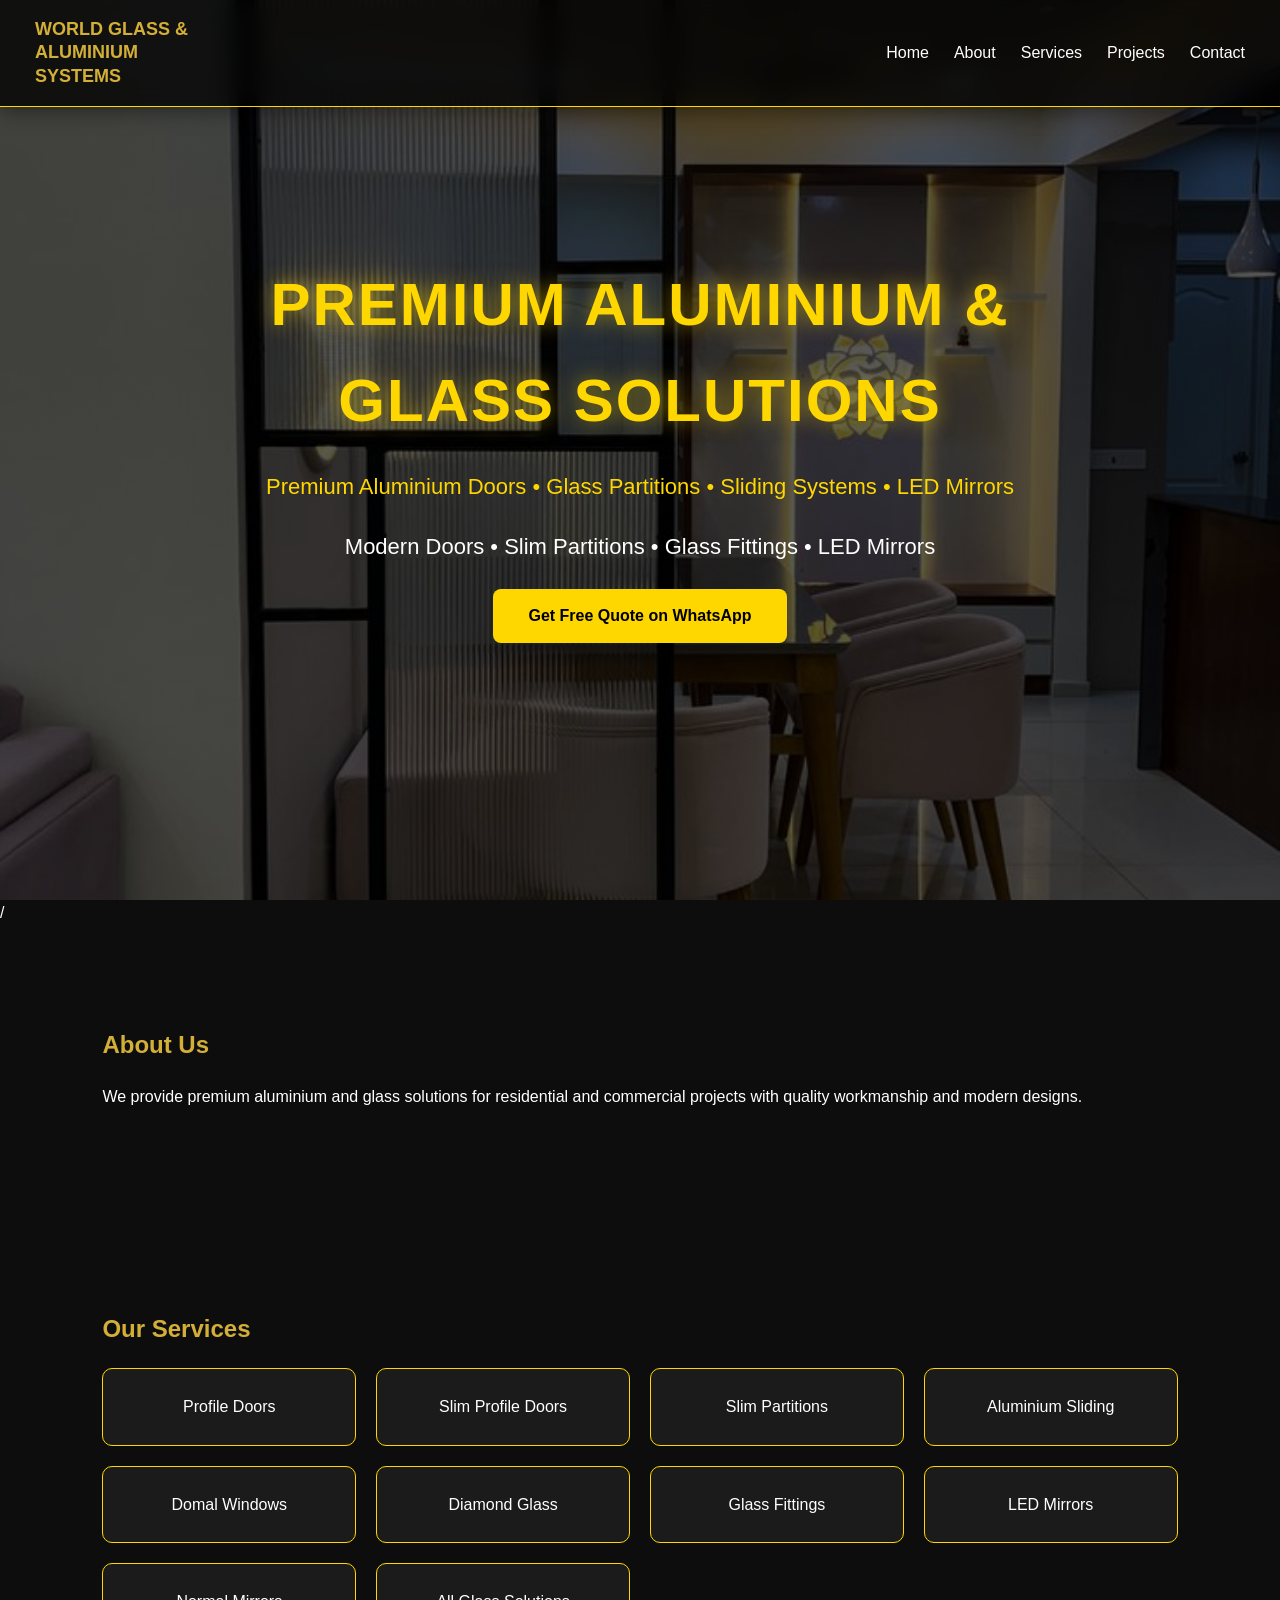
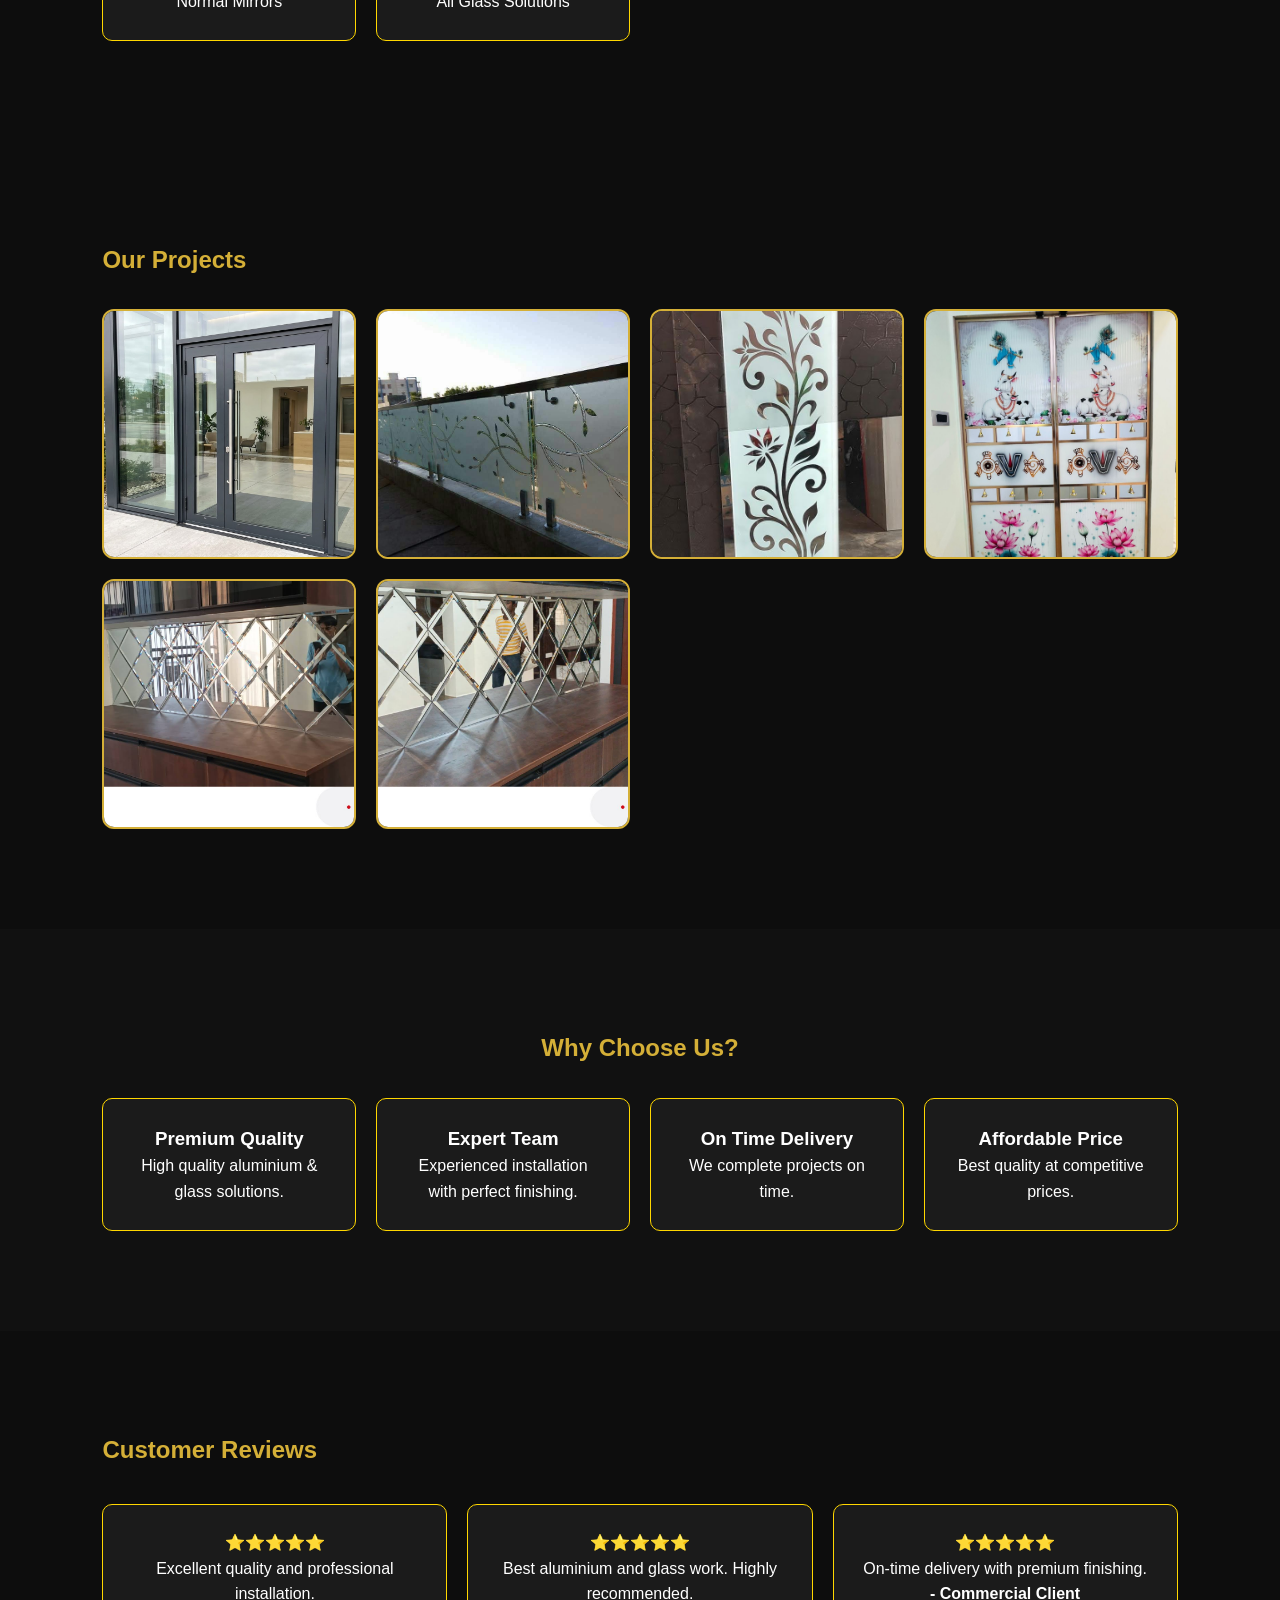
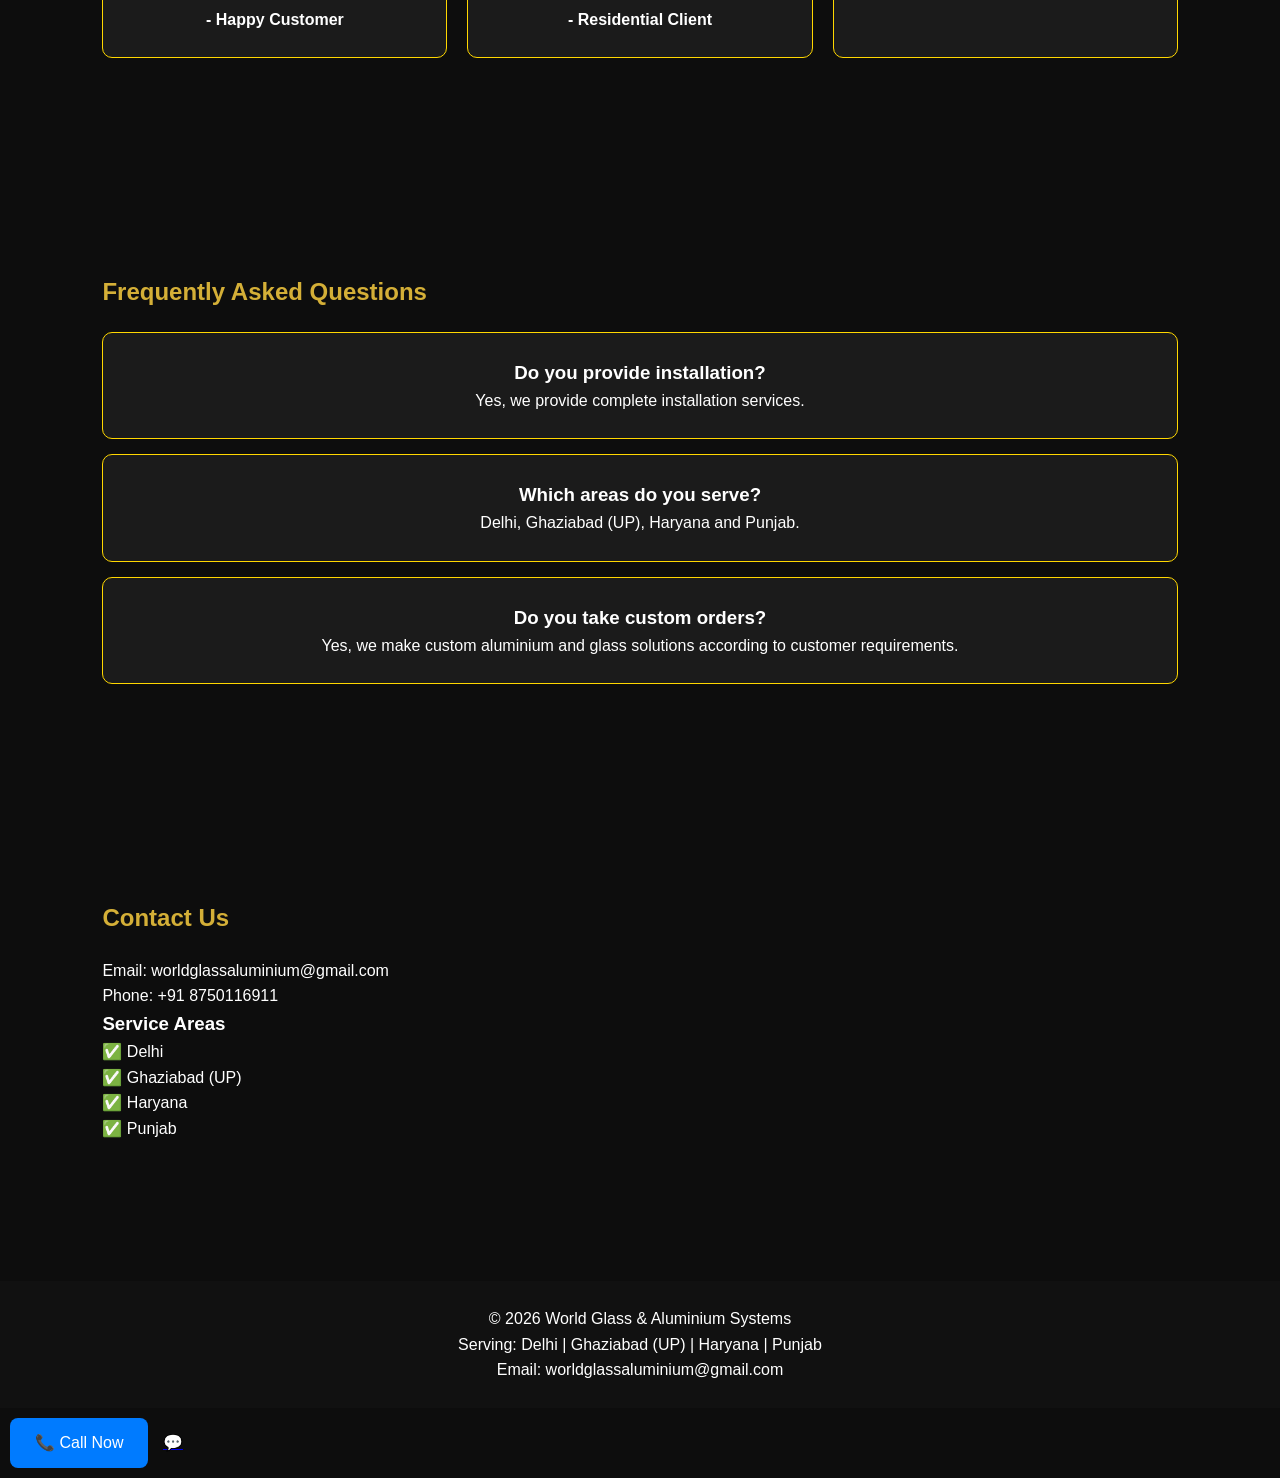
<file: index.html>
<!DOCTYPE html>
<html lang="en">
<head>
<meta charset="UTF-8">
<meta name="viewport" content="width=device-width, initial-scale=1.0">
<title>World Glass & Aluminium Systems</title>
<link rel="stylesheet" href="style.css">
</head>

<body>

<nav class="navbar">
<div class="logo">WORLD GLASS & ALUMINIUM SYSTEMS</div>

<ul class="menu">
<li><a href="#home">Home</a></li>
<li><a href="#about">About</a></li>
<li><a href="#services">Services</a></li>
<li><a href="#projects">Projects</a></li>
<li><a href="#contact">Contact</a></li>
</ul>
</nav>

<section class="hero" id="home">
<div class="hero-content">
<h1>Premium Aluminium & Glass Solutions</h1>
<p class="hero-subtitle">
Premium Aluminium Doors • Glass Partitions • Sliding Systems • LED Mirrors
</p>
<p>Modern Doors • Slim Partitions • Glass Fittings • LED Mirrors</p>

<a href="https://wa.me/918750116911" class="btn">
Get Free Quote on WhatsApp
</a>

</div>
</section>
/<section id="about">
<h2>About Us</h2>

<p>
We provide premium aluminium and glass solutions for residential and commercial projects with quality workmanship and modern designs.
</p>

</section>

<section id="services">

<h2>Our Services</h2>

<div class="cards">

<div class="card">Profile Doors</div>
<div class="card">Slim Profile Doors</div>
<div class="card">Slim Partitions</div>
<div class="card">Aluminium Sliding</div>
<div class="card">Domal Windows</div>
<div class="card">Diamond Glass</div>
<div class="card">Glass Fittings</div>
<div class="card">LED Mirrors</div>
<div class="card">Normal Mirrors</div>
<div class="card">All Glass Solutions</div>

</div>

</section>

<section id="projects">

<h2>Our Projects</h2>

<div class="gallery">

<img src="images/Almunium_profile_door_202604240936.jpg">

<img src="images/IMG-20260422-WA0032.jpg">

<img src="images/IMG-20260422-WA0034.jpg">

<img src="images/IMG-20260419-WA0006.jpg">

<img src="images/IMG-20260223-WA0012.jpg">

<img src="images/IMG-20260223-WA0013.jpg">

</div>

</section>

<section id="why-us">

<h2>Why Choose Us?</h2>

<div class="cards">

<div class="card">
<h3>Premium Quality</h3>
<p>High quality aluminium & glass solutions.</p>
</div>

<div class="card">
<h3>Expert Team</h3>
<p>Experienced installation with perfect finishing.</p>
</div>

<div class="card">
<h3>On Time Delivery</h3>
<p>We complete projects on time.</p>
</div>

<div class="card">
<h3>Affordable Price</h3>
<p>Best quality at competitive prices.</p>
</section>

<section id="reviews">

<h2>Customer Reviews</h2>

<div class="cards">

<div class="card">
⭐⭐⭐⭐⭐
<p>Excellent quality and professional installation.</p>
<h4>- Happy Customer</h4>
</div>

<div class="card">
⭐⭐⭐⭐⭐
<p>Best aluminium and glass work. Highly recommended.</p>
<h4>- Residential Client</h4>
</div>

<div class="card">
⭐⭐⭐⭐⭐
<p>On-time delivery with premium finishing.</p>
<h4>- Commercial Client</h4>
</div>

</div>

</section>
<section id="faq">

<h2>Frequently Asked Questions</h2>

<div class="card">
<h3>Do you provide installation?</h3>
<p>Yes, we provide complete installation services.</p>
</div>

<div class="card">
<h3>Which areas do you serve?</h3>
<p>Delhi, Ghaziabad (UP), Haryana and Punjab.</p>
</div>

<div class="card">
<h3>Do you take custom orders?</h3>
<p>Yes, we make custom aluminium and glass solutions according to customer requirements.</p>
</div>

</section>
<section id="contact">

<h2>Contact Us</h2>

<p>Email: worldglassaluminium@gmail.com</p>

<p>Phone: +91 8750116911</p>

<h3>Service Areas</h3>

<p>
✅ Delhi<br>
✅ Ghaziabad (UP)<br>
✅ Haryana<br>
✅ Punjab
</p>

</section>

<footer>

<p>© 2026 World Glass & Aluminium Systems</p>

<p>Serving: Delhi | Ghaziabad (UP) | Haryana | Punjab</p>

<p>Email: worldglassaluminium@gmail.com</p>

</footer>

<a href="tel:+918750116911" class="call-btn">
📞 Call Now
</a>

<a href="https://wa.me/918750116911" class="whatsapp">
💬
</a>

<script src="script.js"></script>

</body>
</html>
</file>
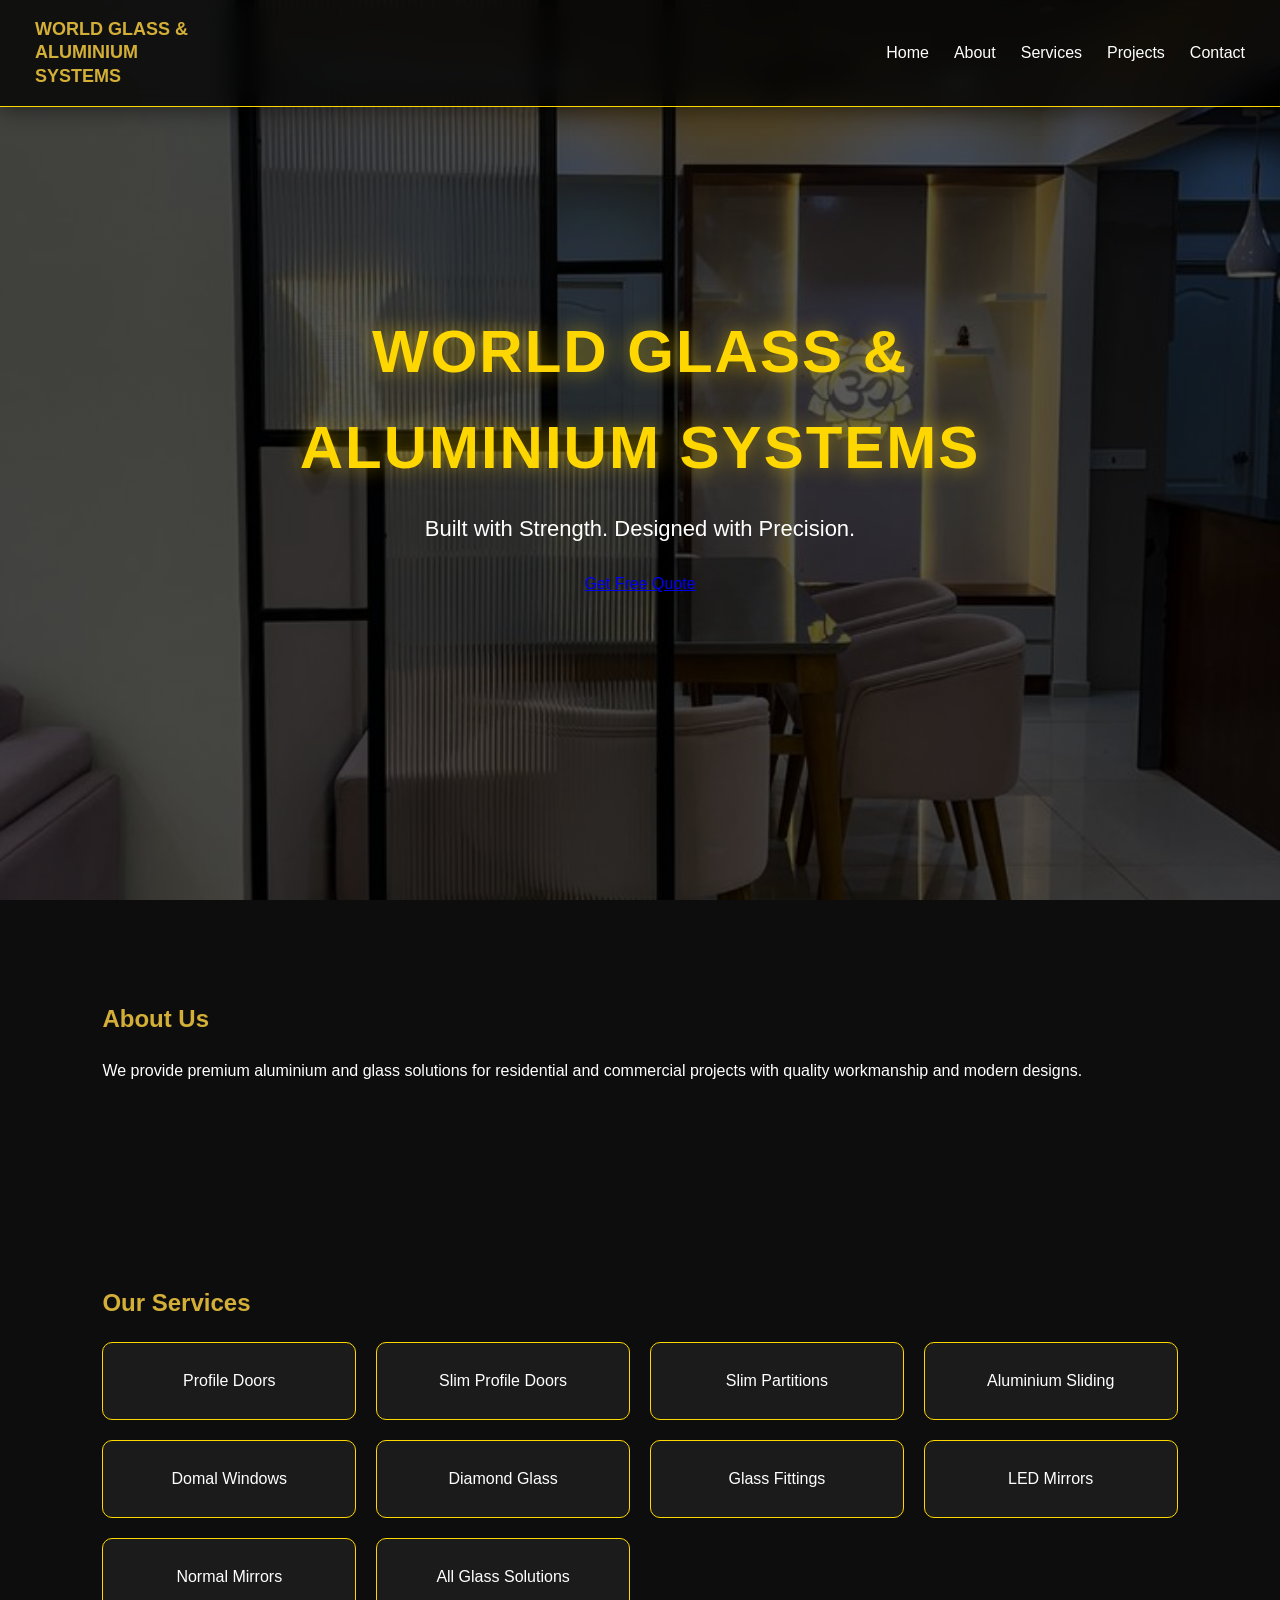
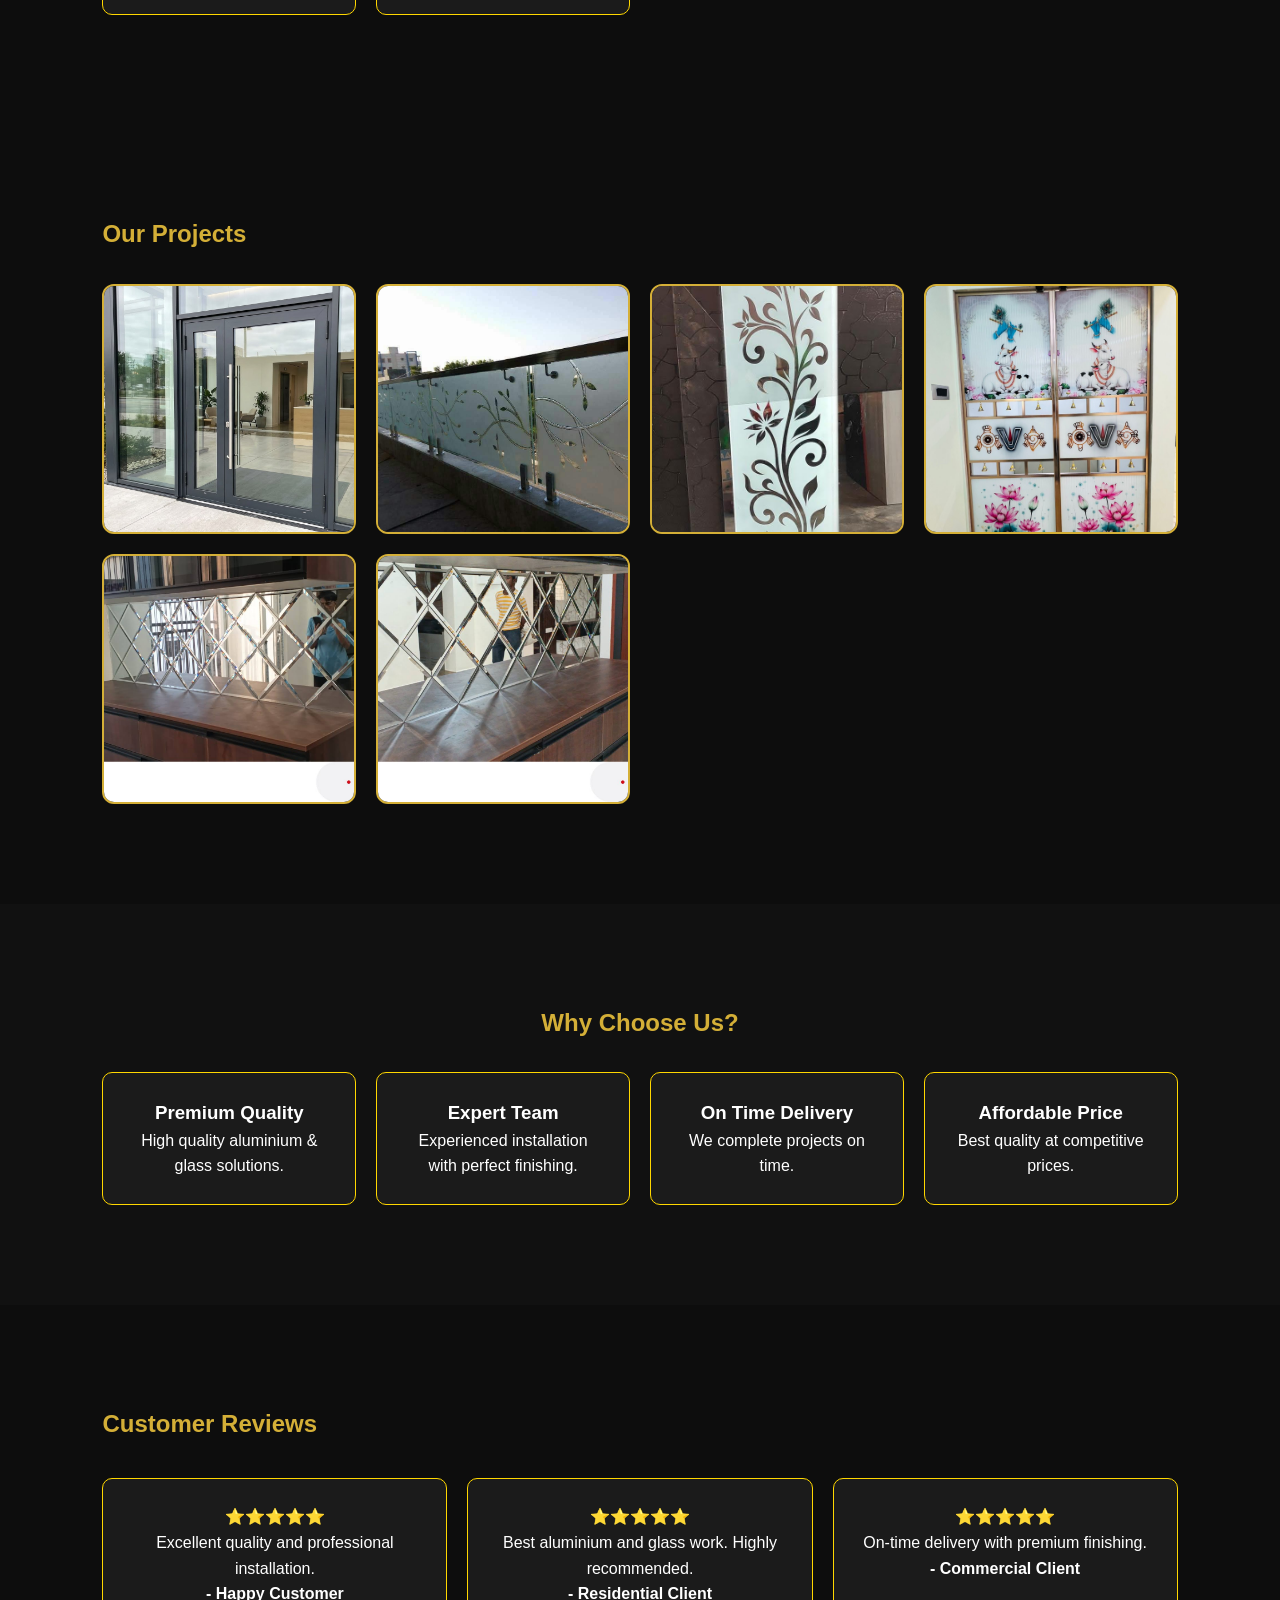
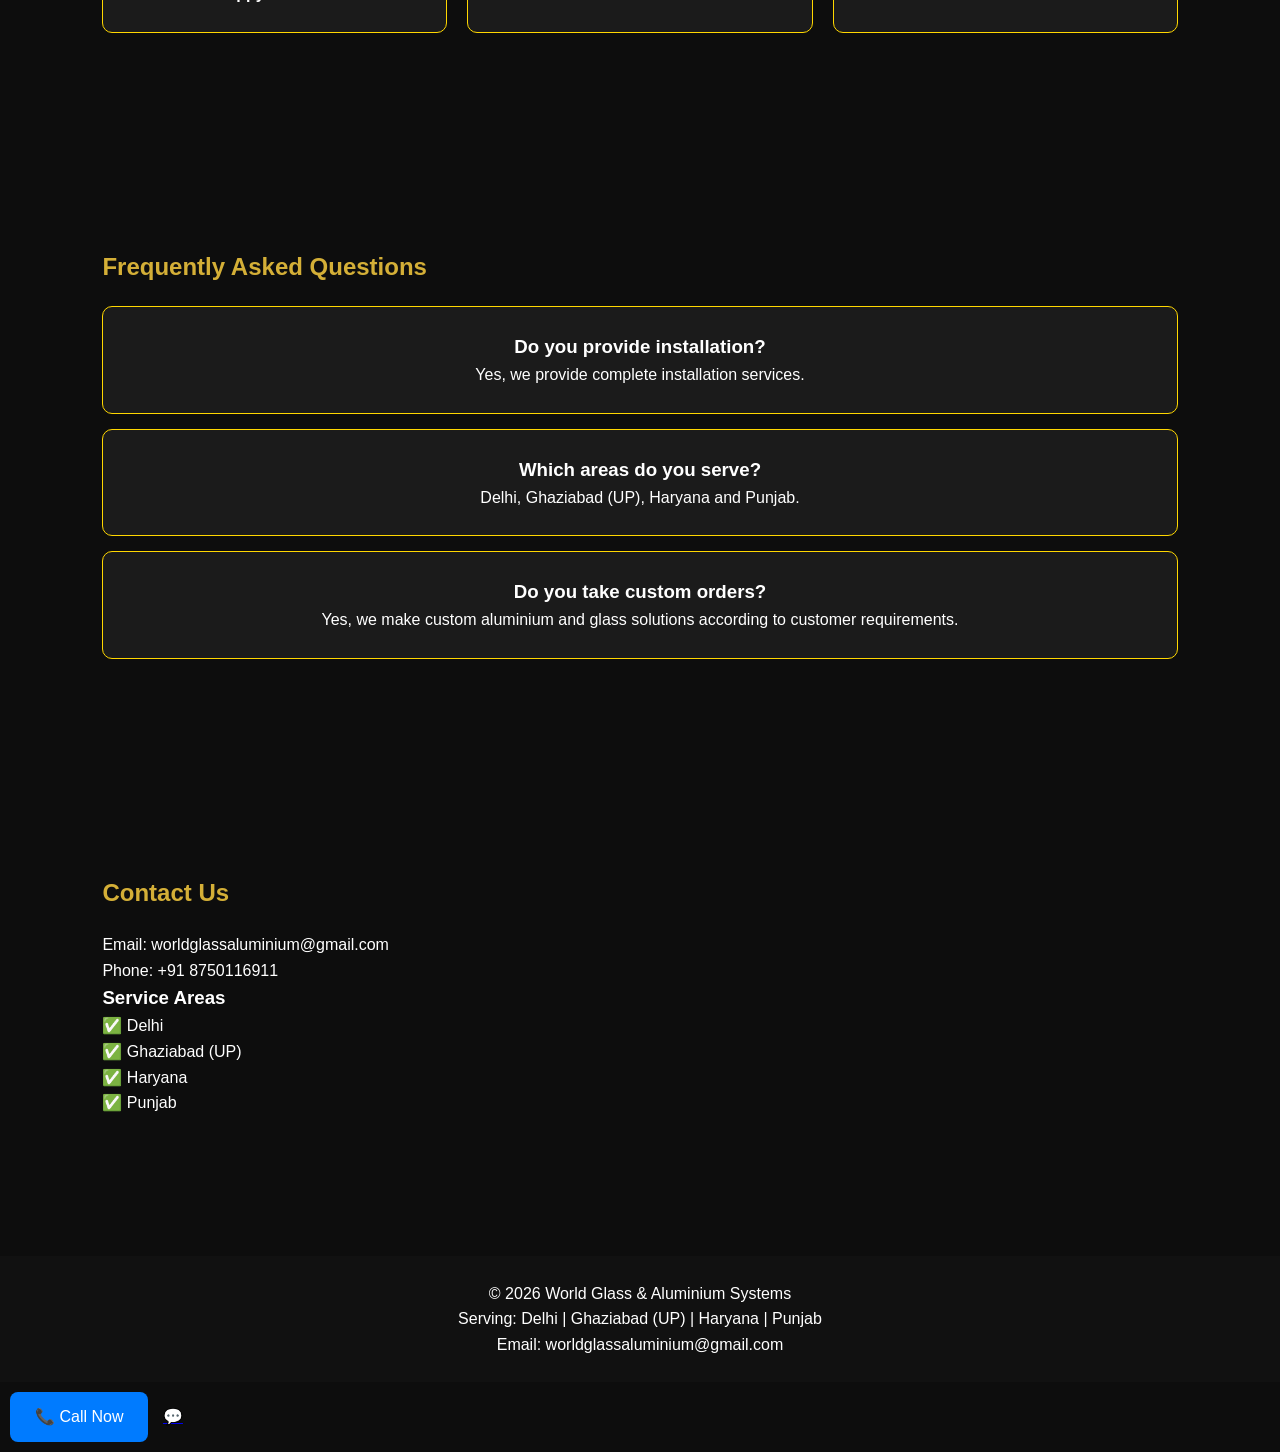
<file: index_backup.html>
<!DOCTYPE html>
<html lang="en">
<head>
<meta charset="UTF-8">
<meta name="viewport" content="width=device-width, initial-scale=1.0">
<title>World Glass & Aluminium Systems</title>
<link rel="stylesheet" href="style.css">
</head>

<body>

<nav class="navbar">
<div class="logo">WORLD GLASS & ALUMINIUM SYSTEMS</div>

<ul class="menu">
<li><a href="#home">Home</a></li>
<li><a href="#about">About</a></li>
<li><a href="#services">Services</a></li>
<li><a href="#projects">Projects</a></li>
<li><a href="#contact">Contact</a></li>
</ul>
</nav>

<section class="hero" id="home">
<div class="hero-content">
<h1>World Glass & Aluminium Systems</h1>
<p>Built with Strength. Designed with Precision.</p>

<a href="https://wa.me/918750116911" class="whatsapp">
Get Free Quote
</a>

</div>
</section>
<section id="about">
<h2>About Us</h2>

<p>
We provide premium aluminium and glass solutions for residential and commercial projects with quality workmanship and modern designs.
</p>

</section>

<section id="services">

<h2>Our Services</h2>

<div class="cards">

<div class="card">Profile Doors</div>
<div class="card">Slim Profile Doors</div>
<div class="card">Slim Partitions</div>
<div class="card">Aluminium Sliding</div>
<div class="card">Domal Windows</div>
<div class="card">Diamond Glass</div>
<div class="card">Glass Fittings</div>
<div class="card">LED Mirrors</div>
<div class="card">Normal Mirrors</div>
<div class="card">All Glass Solutions</div>

</div>

</section>

<section id="projects">

<h2>Our Projects</h2>

<div class="gallery">

<img src="images/Almunium_profile_door_202604240936.jpg">

<img src="images/IMG-20260422-WA0032.jpg">

<img src="images/IMG-20260422-WA0034.jpg">

<img src="images/IMG-20260419-WA0006.jpg">

<img src="images/IMG-20260223-WA0012.jpg">

<img src="images/IMG-20260223-WA0013.jpg">

</div>

</section>

<section id="why-us">

<h2>Why Choose Us?</h2>

<div class="cards">

<div class="card">
<h3>Premium Quality</h3>
<p>High quality aluminium & glass solutions.</p>
</div>

<div class="card">
<h3>Expert Team</h3>
<p>Experienced installation with perfect finishing.</p>
</div>

<div class="card">
<h3>On Time Delivery</h3>
<p>We complete projects on time.</p>
</div>

<div class="card">
<h3>Affordable Price</h3>
<p>Best quality at competitive prices.</p>
</section>

<section id="reviews">

<h2>Customer Reviews</h2>

<div class="cards">

<div class="card">
⭐⭐⭐⭐⭐
<p>Excellent quality and professional installation.</p>
<h4>- Happy Customer</h4>
</div>

<div class="card">
⭐⭐⭐⭐⭐
<p>Best aluminium and glass work. Highly recommended.</p>
<h4>- Residential Client</h4>
</div>

<div class="card">
⭐⭐⭐⭐⭐
<p>On-time delivery with premium finishing.</p>
<h4>- Commercial Client</h4>
</div>

</div>

</section>
<section id="faq">

<h2>Frequently Asked Questions</h2>

<div class="card">
<h3>Do you provide installation?</h3>
<p>Yes, we provide complete installation services.</p>
</div>

<div class="card">
<h3>Which areas do you serve?</h3>
<p>Delhi, Ghaziabad (UP), Haryana and Punjab.</p>
</div>

<div class="card">
<h3>Do you take custom orders?</h3>
<p>Yes, we make custom aluminium and glass solutions according to customer requirements.</p>
</div>

</section>
<section id="contact">

<h2>Contact Us</h2>

<p>Email: worldglassaluminium@gmail.com</p>

<p>Phone: +91 8750116911</p>

<h3>Service Areas</h3>

<p>
✅ Delhi<br>
✅ Ghaziabad (UP)<br>
✅ Haryana<br>
✅ Punjab
</p>

</section>

<footer>

<p>© 2026 World Glass & Aluminium Systems</p>

<p>Serving: Delhi | Ghaziabad (UP) | Haryana | Punjab</p>

<p>Email: worldglassaluminium@gmail.com</p>

</footer>

<a href="tel:+918750116911" class="call-btn">
📞 Call Now
</a>

<a href="https://wa.me/918750116911" class="whatsapp">
💬
</a>

<script src="script.js"></script>

</body>
</html>
</file>
<file: style.css>
*{
  margin:0;
  padding:0;
  box-sizing:border-box;
  font-family:Arial,sans-serif;
}

body{
  background:#0d0d0d;
  color:#fff;
  line-height:1.6;
}

.navbar{
    position:fixed;
    top:0;
    left:0;
    width:100%;
    display:flex;
    justify-content:space-between;
    align-items:center;
    padding:18px 35px;
    background:rgba(0,0,0,0.75);
    backdrop-filter:blur(12px);
    border-bottom:1px solid #FFD700;
    box-shadow:0 5px 20px rgba(0,0,0,.4);
    z-index:1000;
}

.logo{
    color:#d4af37;
    font-size:18px;
    font-weight:bold;
    max-width:180px;
    line-height:1.3;
}

.menu{
  list-style:none;
  display:flex;
  gap:25px;
}

.menu a{
  color:#fff;
  text-decoration:none;
}

.menu a:hover{
  color:#d4af37;
}


.hero{
    height:100vh;
    display:flex;
    justify-content:center;
    align-items:center;
    text-align:center;
    background:
        linear-gradient(rgba(0,0,0,0.65), rgba(0,0,0,0.65)),
        url("images/hero.jpg");
    background-size:cover;
    background-position:center;
    background-repeat:no-repeat;
}
.btn{
  display:inline-block;
  padding:15px 35px;
  background:#d4af37;
  color:#000;
  text-decoration:none;
  border-radius:8px;
  font-weight:bold;
}

.btn:hover{
  background:#fff;
}

section{
  padding:100px 8%;
}

h2{
  color:#d4af37;
  margin-bottom:20px;
}

.cards{
  display:grid;
  grid-template-columns:repeat(auto-fit,minmax(220px,1fr));
  gap:20px;
}

.card{
  background:#1a1a1a;
  border:1px solid #d4af37;
  padding:25px;
  border-radius:10px;
  text-align:center;
}

.card:hover{
  transform:translateY(-5px);
}

@media(max-width:768px){
  .navbar{
    flex-direction:column;
  }

  .menu{
    flex-wrap:wrap;
    justify-content:center;
    margin-top:10px;
  }

  .hero h1{
    font-size:34px;
  }

  .hero p{
    font-size:18px;
  }
}
.gallery{
    display:grid;
    grid-template-columns:repeat(auto-fit,minmax(250px,1fr));
    gap:20px;
    margin-top:30px;
}

.gallery img{
    width:100%;
    height:250px;
    object-fit:cover;
    border-radius:12px;
    border:2px solid #d4af37;
    transition:0.3s;
}

.gallery img:hover{
    transform:scale(1.05);
}
#why-us{
    background:#111;
}

#why-us h2{
    text-align:center;
    margin-bottom:30px;
}

#why-us .card{
    text-align:center;
}
.whatsapp-float{
    position:fixed;
    bottom:20px;
    right:20px;
    width:60px;
    height:60px;
    background:#25D366;
    color:white;
    border-radius:50%;
    display:flex;
    align-items:center;
    justify-content:center;
    text-decoration:none;
    font-size:30px;
    box-shadow:0 4px 10px rgba(0,0,0,0.3);
    z-index:999;
    transition:0.3s;
}

.whatsapp-float:hover{
    transform:scale(1.1);
}
footer{
    background:#111;
    color:white;
    text-align:center;
    padding:25px;
    margin-top:40px;
}

#reviews .card,
#faq .card{
    margin:15px 0;
}
.call-btn{
    display:inline-block;
    background:#007bff;
    color:white;
    padding:12px 25px;
    border-radius:8px;
    text-decoration:none;
    margin:10px;
}
.hero{
    background:linear-gradient(rgba(0,0,0,.65),rgba(0,0,0,.65)),url("images/hero.jpg");
    background-size:cover;
    background-position:center;
    height:100vh;
    display:flex;
    justify-content:center;
    align-items:center;
    text-align:center;
}

.hero h1{
    font-size:55px;
    color:#FFD700;
    margin-bottom:15px;
}

.hero p{
    font-size:22px;
    margin-bottom:25px;
}

.btn{
    background:#FFD700;
    color:#000;
    padding:14px 35px;
    border-radius:8px;
    text-decoration:none;
    font-weight:bold;
    transition:.3s;
}

.btn:hover{
    background:#fff;
}

.card{
    background:#1b1b1b;
    border:1px solid #FFD700;
    border-radius:10px;
    transition:.3s;
}

.card:hover{
    transform:translateY(-8px);
    box-shadow:0 0 20px rgba(255,215,0,.4);
}
.hero-content{
    max-width:800px;
    padding:20px;
}

.hero-subtitle{
    font-size:22px;
    color:#FFD700;
    margin:20px 0;
    font-weight:500;
}

.hero h1{
    font-size:60px;
   text-transform:uppercase;
    letter-spacing:2px;
    text-shadow:0 0 20px rgba(255,215,0,.5);
}
</file>
